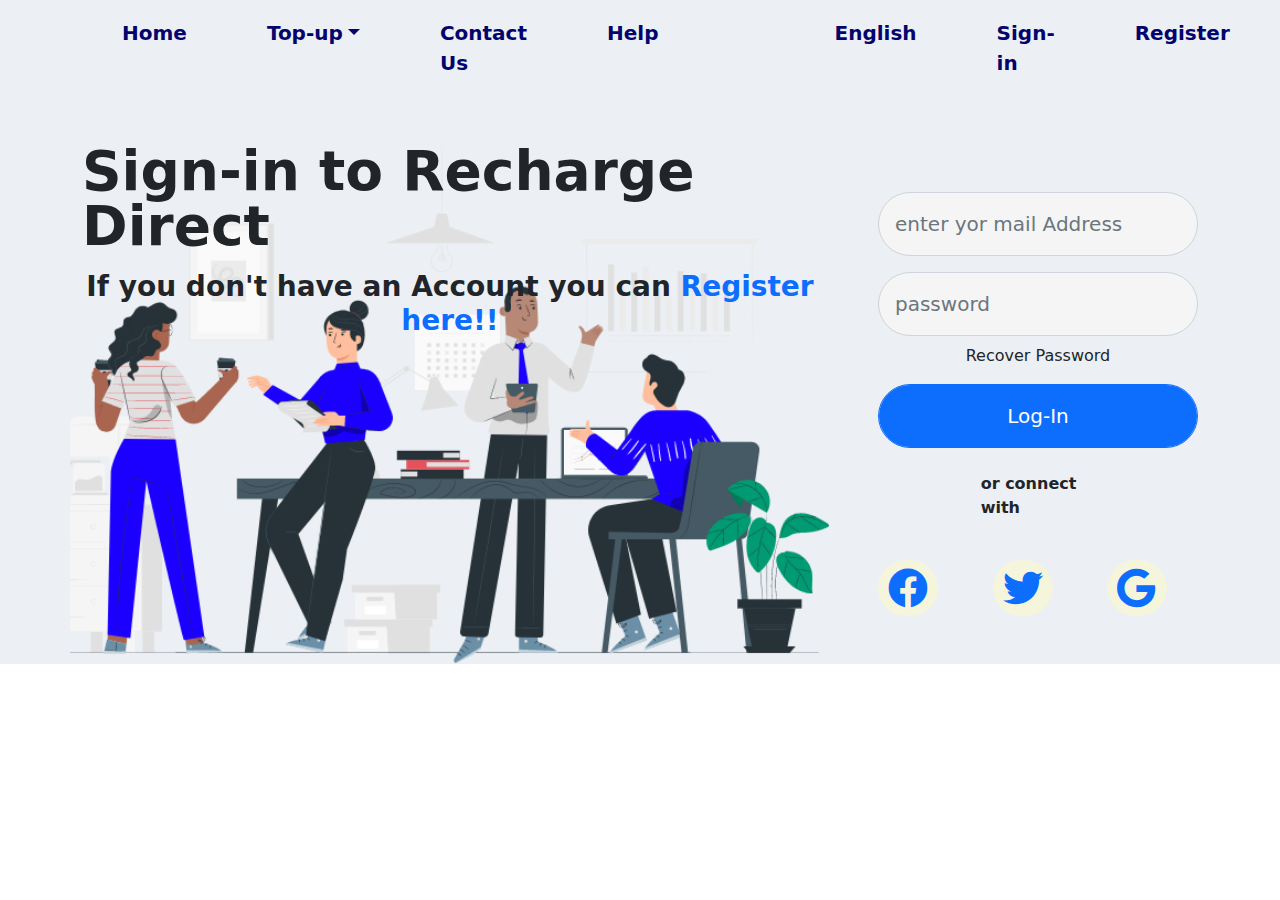
<file: index.html>
<html lang="en">
<head>
    <link rel="stylesheet" href="bootstrap/css/bootstrap.min.css">
    <link rel="stylesheet" href="fontawesome/css/all.min.css">
    <link rel="stylesheet" href="css/style.css">
    <meta charset="UTF-8">
    <meta http-equiv="X-UA-Compatible" content="IE=edge">
    <meta name="viewport" content="width=device-width, initial-scale=1.0">
    <title>Login</title>
</head>
<body>

    <div class="container-fluid  c-f">
        <div class="container">
             <!-- navbar -->
             <nav class="navbar navbar-expand-sm sticky-top mb-4">                     
                <ul class="navbar-nav ">
                    <li class="nav-item"><a class="nav-link" href="#">Home</a></li>
                    <li class="nav-item dropdown"><a class="nav-link dropdown-toggle" role="button" data-bs-toggle="dropdown" href="#">Top-up</a>
                        <ul class="dropdown-menu">
                            <li><a class="dropdown-item" href="#">Link</a></li>
                            <li><a class="dropdown-item" href="#">Another link</a></li>
                          </ul>
                    </li>
                   
                    <li class="nav-item "><a class="nav-link" href="#">Contact Us</a></li>
                    <li class="nav-item me-5"><a class="nav-link" href="#">Help</a></li>
                
                        <li class="nav-item ms-5" ><a class="nav-link" href="#">English</a></li>
                        <li class="nav-item"><a class="nav-link" href="#">Sign-in</a></li>
                        <li class="nav-item"><a class="nav-link" href="#">Register</a></li>
                </ul>
           </nav>
            <!-- /navbar -->
            <div class="row mt-5">
                <div class="col-md-8 l-con ">
                   
                    <h1 class="con-text ">
                        Sign-in to Recharge Direct
                    </h1>

                    <h3 class="l-text mt-3  text-center ">If you don't have an Account you can <a href="register.html">  Register here!! </a></h3>
                </div>
                <div class="col-md-4  ps-5 py-5 ">
                    <form action="" method="post" class="l-form">
                        <div class="form-group mb-3">
                            <input type="email" name="email" class="form-control p-3 rounded-pill" placeholder="enter yor mail Address" id="email">
                        </div>

                        <div class="form-group mb-2 ">
                            <input type="password" name="password" class="form-control p-3 rounded-pill" placeholder="password" id="password"> 
                        </div>
                           <p class="text-center"> Recover Password</p>
                           <button type="submit" class="form-control btn btn-primary bg-primary p-3  rounded-pill" >Log-In</button>
                    </form>
                    
                    <div class="row justify-content-center mt-4">
                       
                        <div class="col-md-4 g-0">
                          <p class="text-dark" > <b>or connect with </b> </p>
                        </div>



                      
                    </div>

                    <div class="row mt-4">
                        <div class="col-md-4">
                            <div class="circle">
                                <a href="£">  <i class="fab fa-facebook"></i></a>
                               
                            </div>
                        </div>

                        <div class="col-md-4">
                            <div class="circle">
                                <a href=""> <i class="fab fa-twitter"></i> </a>
                               
                            </div>
                        </div>

                        <div class="col-md-4">
                            <div class="circle">
                                <a href=""> <i class="fab fa-google"></i></a>
                                
                            </div>
                        </div>
                    </div>
                </div>
            </div>
        </div>
    </div>
</body>
<script src="bootstrap/js/bootstrap.bundle.min.js"></script>
</html>
</file>
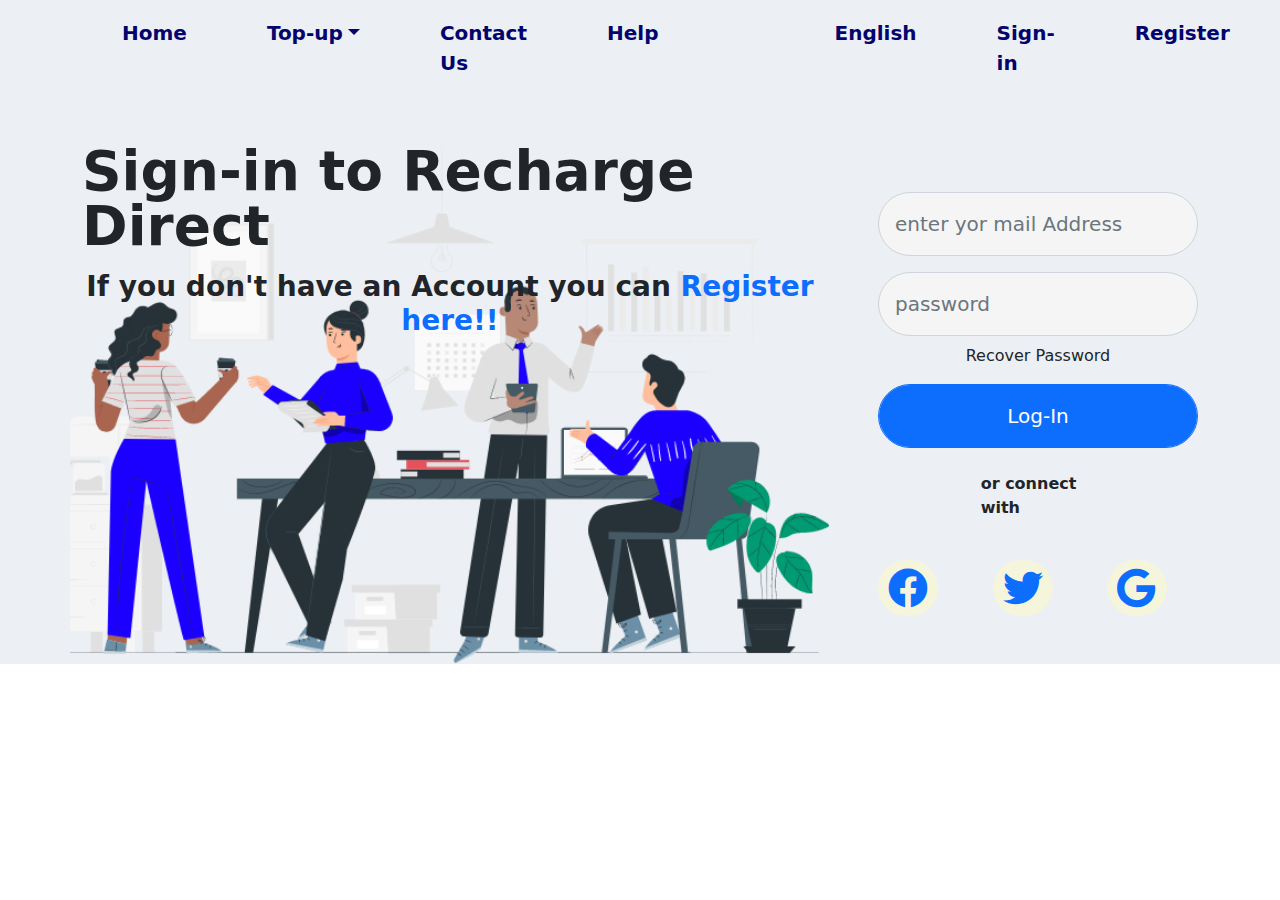
<file: login.html>
<html lang="en">
<head>
    <link rel="stylesheet" href="bootstrap/css/bootstrap.min.css">
    <link rel="stylesheet" href="fontawesome/css/all.min.css">
    <link rel="stylesheet" href="css/style.css">
    <meta charset="UTF-8">
    <meta http-equiv="X-UA-Compatible" content="IE=edge">
    <meta name="viewport" content="width=device-width, initial-scale=1.0">
    <title>Login</title>
</head>
<body>

    <div class="container-fluid  c-f">
        <div class="container">
             <!-- navbar -->
             <nav class="navbar navbar-expand-sm sticky-top mb-4">                     
                <ul class="navbar-nav ">
                    <li class="nav-item"><a class="nav-link" href="#">Home</a></li>
                    <li class="nav-item dropdown"><a class="nav-link dropdown-toggle" role="button" data-bs-toggle="dropdown" href="#">Top-up</a>
                        <ul class="dropdown-menu">
                            <li><a class="dropdown-item" href="#">Link</a></li>
                            <li><a class="dropdown-item" href="#">Another link</a></li>
                          </ul>
                    </li>
                   
                    <li class="nav-item "><a class="nav-link" href="#">Contact Us</a></li>
                    <li class="nav-item me-5"><a class="nav-link" href="#">Help</a></li>
                
                        <li class="nav-item ms-5" ><a class="nav-link" href="#">English</a></li>
                        <li class="nav-item"><a class="nav-link" href="#">Sign-in</a></li>
                        <li class="nav-item"><a class="nav-link" href="#">Register</a></li>
                </ul>
           </nav>
            <!-- /navbar -->
            <div class="row mt-5">
                <div class="col-md-8 l-con ">
                   
                    <h1 class="con-text ">
                        Sign-in to Recharge Direct
                    </h1>

                    <h3 class="l-text mt-3  text-center ">If you don't have an Account you can <a href="register.html">  Register here!! </a></h3>
                </div>
                <div class="col-md-4  ps-5 py-5 ">
                    <form action="" method="post" class="l-form">
                        <div class="form-group mb-3">
                            <input type="email" name="email" class="form-control p-3 rounded-pill" placeholder="enter yor mail Address" id="email">
                        </div>

                        <div class="form-group mb-2 ">
                            <input type="password" name="password" class="form-control p-3 rounded-pill" placeholder="password" id="password"> 
                        </div>
                           <p class="text-center"> Recover Password</p>
                           <button type="submit" class="form-control btn btn-primary bg-primary p-3  rounded-pill" >Log-In</button>
                    </form>
                    
                    <div class="row justify-content-center mt-4">
                       
                        <div class="col-md-4 g-0">
                          <p class="text-dark" > <b>or connect with </b> </p>
                        </div>



                      
                    </div>

                    <div class="row mt-4">
                        <div class="col-md-4">
                            <div class="circle">
                                <a href="£">  <i class="fab fa-facebook"></i></a>
                               
                            </div>
                        </div>

                        <div class="col-md-4">
                            <div class="circle">
                                <a href=""> <i class="fab fa-twitter"></i> </a>
                               
                            </div>
                        </div>

                        <div class="col-md-4">
                            <div class="circle">
                                <a href=""> <i class="fab fa-google"></i></a>
                                
                            </div>
                        </div>
                    </div>
                </div>
            </div>
        </div>
    </div>
</body>
<script src="bootstrap/js/bootstrap.bundle.min.js"></script>
</html>
</file>
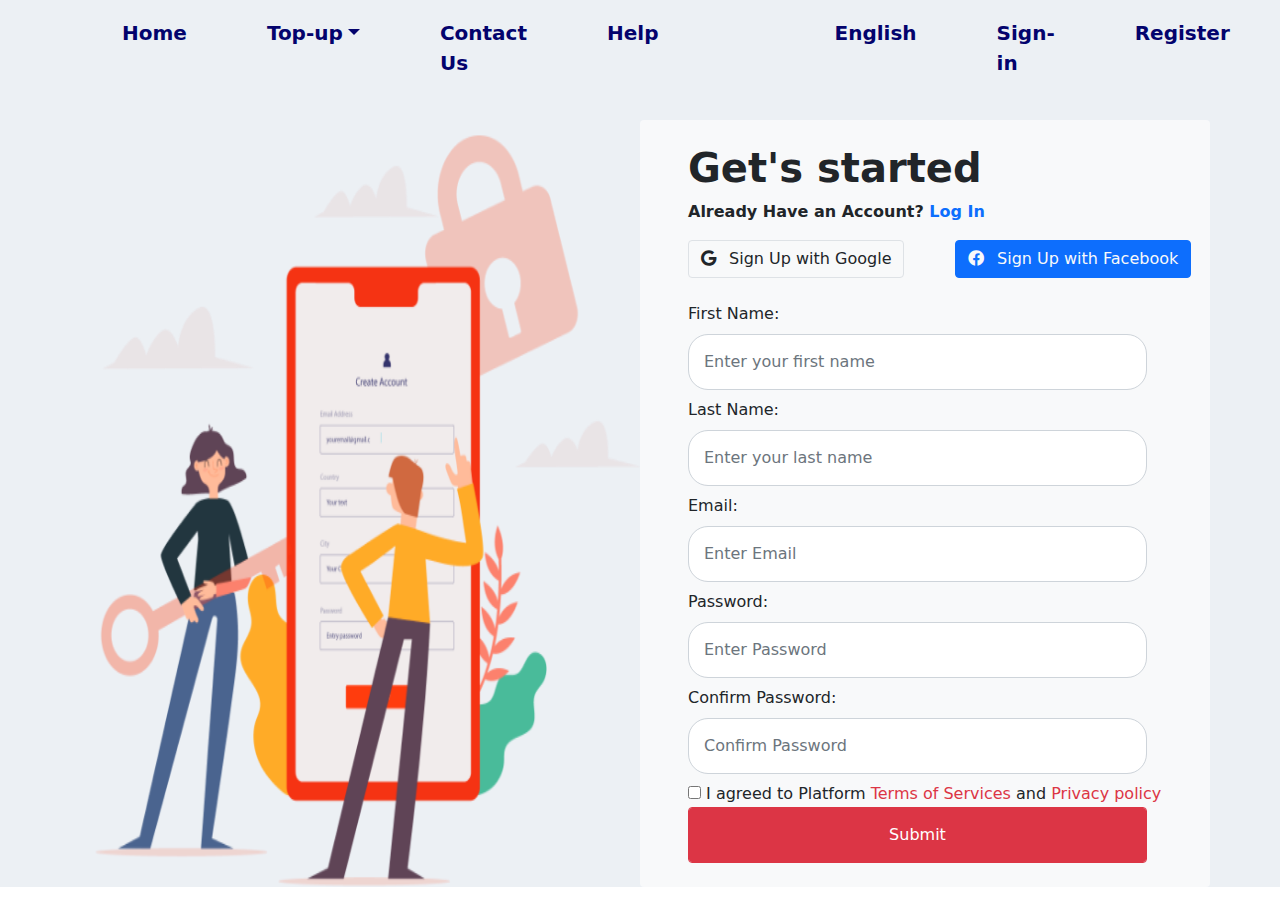
<file: register.html>
<html lang="en">
<head>
    <link rel="stylesheet" href="bootstrap/css/bootstrap.min.css">
    <link rel="stylesheet" href="fontawesome/css/all.min.css">
    <link rel="stylesheet" href="css/style.css">
    <meta charset="UTF-8">
    <meta http-equiv="X-UA-Compatible" content="IE=edge">
    <meta name="viewport" content="width=device-width, initial-scale=1.0">
    <title>Registration Page</title>
</head>
<body>
    <!-- container-fluid -->
    <div  class=" container-fluid c-f " >
     <!-- container -->
        <div class="container">
                     <!-- navbar -->
                     <nav class="navbar navbar-expand-sm sticky-top mb-4">                     
                        <ul class="navbar-nav ">
                            <li class="nav-item"><a class="nav-link" href="#">Home</a></li>
                            <li class="nav-item dropdown"><a class="nav-link dropdown-toggle" role="button" data-bs-toggle="dropdown" href="#">Top-up</a>
                                <ul class="dropdown-menu">
                                    <li><a class="dropdown-item" href="#">Link</a></li>
                                    <li><a class="dropdown-item" href="#">Another link</a></li>
                                  </ul>
                            </li>
                           
                            <li class="nav-item "><a class="nav-link" href="#">Contact Us</a></li>
                            <li class="nav-item me-5"><a class="nav-link" href="#">Help</a></li>
                        
                                <li class="nav-item ms-5" ><a class="nav-link" href="#">English</a></li>
                                <li class="nav-item"><a class="nav-link" href="#">Sign-in</a></li>
                                <li class="nav-item"><a class="nav-link" href="#">Register</a></li>
                        </ul>
                   </nav>
                    <!-- /navbar -->
       
            <div  class="row justify-content-center">
                    <!-- col -->
                <div class="col-md-6 img-con g-0 rounded ">
                    <img class=""  src="images/login_bg.png" height="100%" width="100%" alt="">
                </div> 
                <!-- /col -->

                    <!-- col -->
                <div class="col-md-6 py-4 ps-5 bg-light rounded">
                    
                    <h1 class="l-text">Get's started</h1>
                    <strong>  Already Have an Account? <a href="login.html">Log In</a></strong>
                     <div class="row  mt-3">
                        <div class="col-md-6">
                            <a href="" class="btn btn-light border text-dark"><i class="fab fa-google pe-2"></i> Sign Up with Google</a>
                     </div>
                           
                        <div class="col-md-6 ">
                            <a href="" class="btn btn-primary text-light"><i class="fab fa-facebook pe-2"></i> Sign Up with Facebook</a>
                            </div>      
                    </div>
                    <br>      
                    
                            <form action="" class="form">

                                <div class="form-group mb-2">
                                    <label class="form-label" for="">First Name:</label>
                                    <input type="text" class="form-control" name="fname" id="fname" placeholder="Enter your first name" >
                                </div>
        
                                <div class="form-group mb-2">
                                    <label class="form-label" for="">Last Name:</label>
                                    <input type="text" class="form-control" name="lname" id="lname" placeholder="Enter your last name" >
                                </div>

                                <div class="form-group mb-2">
                                    <label class="form-label" for="">Email:</label>
                                    <input type="email"  name="mail" class="form-control" id="" placeholder="Enter Email">
                                </div>
                
                                <div class="form-group mb-2">
                                    <label class="form-label" for="">Password:</label>
                                    <input type="password" name="pwd" class="form-control" placeholder="Enter Password"  id="">
                                </div>
                
                                <div class="form-group mb-2">
                                    <label class="form-label" for="">Confirm Password:</label>
                                    <input type="password" name="c_pwd" class="form-control" placeholder="Confirm Password" id="">
                                </div>
                                <input type="checkbox" class="mb-2" name="" id="">
                                I agreed to Platform <span class="text-danger"> Terms of Services</span> and <span class="text-danger">Privacy policy </span> 
                             <button class="form-control btn  btn-danger rounded">Submit</button>
                                
                            </form>
                   
                </div> 
                <!-- /col -->
            </div>
            <!-- /row -->
        </div>
        <!-- / container -->
    </div>
    <!-- /container-fluid -->
    <script src="bootstrap/js/bootstrap.min.js"></script>
</body>
</html>
</file>
<file: css/style.css>
*{

    text-decoration: none;
    margin: 0;
    padding: 0;
    box-sizing: border-box;
    list-style-type:none;
}
a{
    text-decoration: none;
}
/* login  styles*/
.nav-item .nav-link{
    font-weight: 800 !important;
    font-size: 20px !important; 
    color: rgb(3, 3, 109) !important; 
    padding: 10px 40px !important;
}
.nav-link{
    padding: 12px 20px;
}
.nav-item a:hover{
    border-radius: 25px;
    background-color: rgb(255, 255, 255);
}
.nav-item .nav-link{
    font-size: 20px;
    color: black;
    font-weight: 700;
}

.c-f{
    background-color: #ecf0f4;
}

/*login image */
.img-con{
    background-color: #ecf0f4;
}
.l-con{
    background-image: url('/images/login-page-img.png');
    background-repeat: no-repeat;
    background-position: right;
    background-size:cover ;
  
}

.con-text{
    font-weight: 900;
    font-size: 55px;
    line-height: 1;
}

.l-text{
    font-weight: 800;
}
.l-form .form-control{
    background-color: rgb(245, 245, 245);
    font-size: 20px;
  
}

.circle .fab{
    font-size: 40px;
}
.circle{
    padding:8px 10px 8px 10px;
    border-radius: 50px;
    background-color: aqua;
    width: 60px;

}
.circle, .fab:hover{
    background-color: beige;
}

/* Styles for register page */
.c-r{
   background-color: #ecf0f4;
}
.line{
    background-color: black;
    padding: 3px 35px;
    width: 10px;
}
.form .form-control{
    width: 90%;
    border-radius: 20px;
    padding: 15px;
}
.form{
    font-size: 16px;
}
</file>
